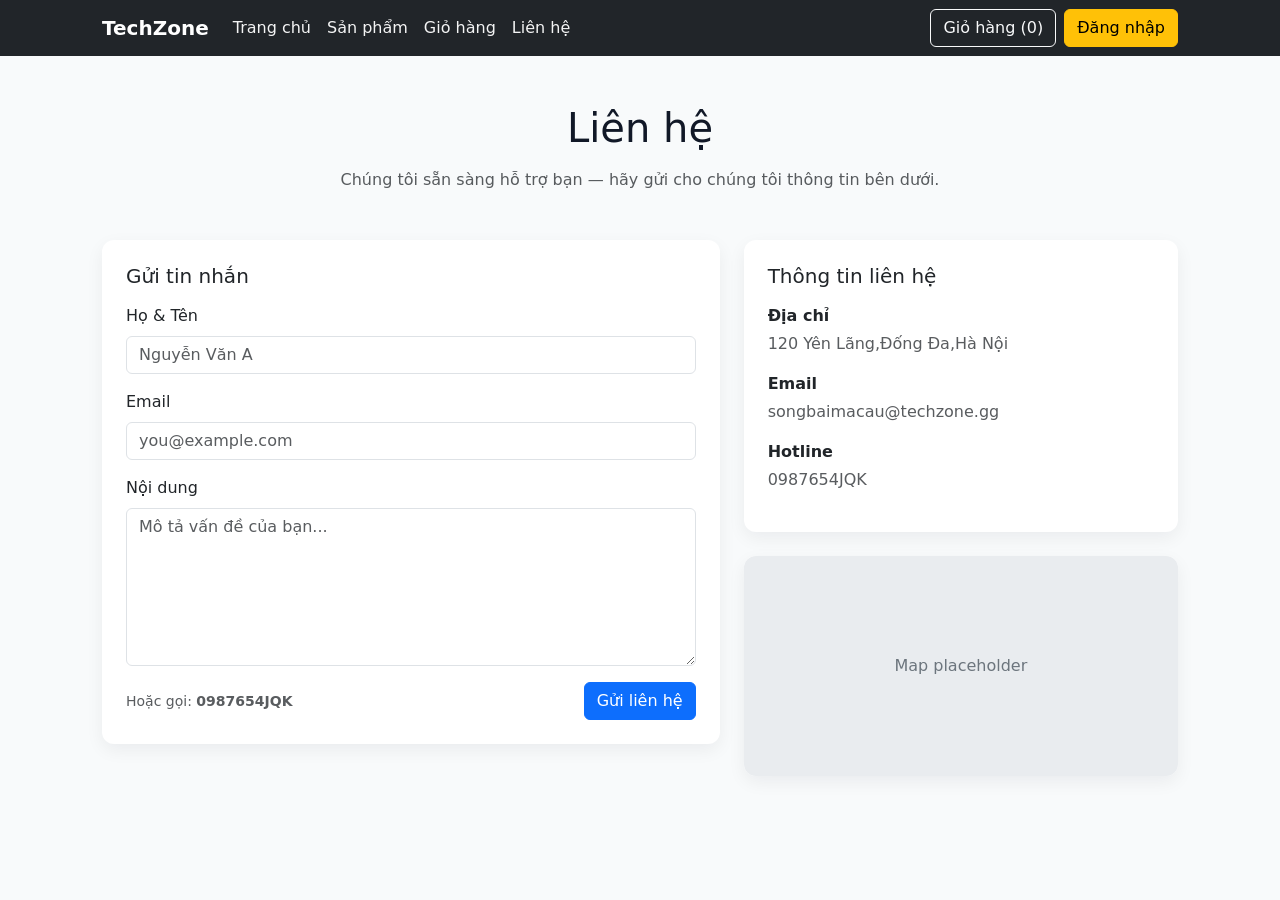
<file: contact.html>
<!doctype html>
<html lang="en">

<head>
    <!-- Required meta tags -->
    <meta charset="utf-8">
    <meta name="viewport" content="width=device-width, initial-scale=1">

    <!-- Bootstrap CSS -->
    <link href="https://cdn.jsdelivr.net/npm/bootstrap@5.3.2/dist/css/bootstrap.min.css" rel="stylesheet">
    <link rel="stylesheet" href="style.css">

    <title>Liên hệ - TechZone</title>
</head>

<body>
    <!-- NAVBAR -->
    <nav class="navbar navbar-expand-lg navbar-dark bg-dark">
        <div class="container">
            <a class="navbar-brand" href="#">TechZone</a>
            <button class="navbar-toggler" type="button" data-bs-toggle="collapse" data-bs-target="#navbarNav">
                <span class="navbar-toggler-icon"></span>
            </button>
            <div class="collapse navbar-collapse" id="navbarNav">
                <ul class="navbar-nav me-auto">
                    <li class="nav-item"><a class="nav-link active" href="#">Trang chủ</a></li>
                    <li class="nav-item"><a class="nav-link" href="product.html">Sản phẩm</a></li>
                    <li class="nav-item"><a class="nav-link" href="cart.html">Giỏ hàng</a></li>
                    <li class="nav-item"><a class="nav-link" href="contact.html">Liên hệ</a></li>
                </ul>
                <div class="d-flex">
                    <button class="btn btn-outline-light me-2" data-bs-toggle="modal" data-bs-target="#cartModal">
                        Giỏ hàng (<span id="cartCount">0</span>)
                    </button>
                    <button class="btn btn-warning" data-bs-toggle="modal" data-bs-target="#authModal" id="authBtn">Đăng
                        nhập</button>
                </div>
            </div>
        </div>
    </nav>
    <section class="py-5">
        <div class="container">
                <h1 class="text-center mb-3">Liên hệ</h1>
                <p class="text-center text-muted mb-5">Chúng tôi sẵn sàng hỗ trợ bạn — hãy gửi cho chúng tôi thông tin bên dưới.</p>

                <div class="row g-4">
                        <div class="col-lg-7">
                                <div class="card p-4">
                                        <h5 class="mb-3">Gửi tin nhắn</h5>
                                        <form id="contactForm">
                                                <div class="mb-3">
                                                        <label class="form-label">Họ & Tên</label>
                                                        <input type="text" class="form-control" id="contactName" placeholder="Nguyễn Văn A">
                                                </div>
                                                <div class="mb-3">
                                                        <label class="form-label">Email</label>
                                                        <input type="email" class="form-control" id="contactEmail" placeholder="you@example.com">
                                                </div>
                                                <div class="mb-3">
                                                        <label class="form-label">Nội dung</label>
                                                        <textarea class="form-control" id="contactMessage" rows="6" placeholder="Mô tả vấn đề của bạn..."></textarea>
                                                </div>
                                                <div class="d-flex justify-content-between align-items-center">
                                                        <small class="text-muted">Hoặc gọi: <strong>0987654JQK</strong></small>
                                                        <button type="submit" class="btn btn-primary">Gửi liên hệ</button>
                                                </div>
                                                <div id="contactAlert" class="mt-3" style="display:none"></div>
                                        </form>
                                </div>
                        </div>

                        <div class="col-lg-5">
                                <div class="card p-4 mb-4">
                                        <h5 class="mb-3">Thông tin liên hệ</h5>
                                        <p class="mb-1"><strong>Địa chỉ</strong></p>
                                        <p class="text-muted">120 Yên Lãng,Đống Đa,Hà Nội</p>
                                        <p class="mb-1"><strong>Email</strong></p>
                                        <p class="text-muted">songbaimacau@techzone.gg</p>
                                        <p class="mb-1"><strong>Hotline</strong></p>
                                        <p class="text-muted">0987654JQK</p>
                                </div>

                                <div class="card p-0 overflow-hidden">
                                        <div style="width:100%;height:220px;background:#e9ecef;display:flex;align-items:center;justify-content:center;color:#6c757d;">
                                                Map placeholder
                                        </div>
                                </div>
                        </div>
                </div>
        </div>
    </section>

    <!-- Cart modal (used by main.js) -->
    <div class="modal fade" id="cartModal">
        <div class="modal-dialog modal-lg">
            <div class="modal-content">
                <div class="modal-header">
                    <h5 class="modal-title">Giỏ hàng</h5>
                    <button class="btn-close" data-bs-dismiss="modal"></button>
                </div>
                <div class="modal-body" id="cartItems"></div>
            </div>
        </div>
    </div>

    <!-- Auth modal (used by main.js) -->
    <div class="modal fade" id="authModal">
        <div class="modal-dialog">
            <div class="modal-content">
                <div class="modal-header">
                    <h5 class="modal-title">Đăng ký / Đăng nhập</h5>
                    <button class="btn-close" data-bs-dismiss="modal"></button>
                </div>
                <div class="modal-body">
                    <input type="email" id="email" class="form-control mb-2" placeholder="Email">
                    <input type="password" id="password" class="form-control mb-2" placeholder="Mật khẩu">
                    <button class="btn btn-success w-100" onclick="register()">Đăng ký</button>
                    <button class="btn btn-primary w-100 mt-2" onclick="login()">Đăng nhập</button>
                    <p class="text-danger mt-2" id="authMsg"></p>
                </div>
            </div>
        </div>
    </div>

    <script src="https://cdn.jsdelivr.net/npm/bootstrap@5.3.2/dist/js/bootstrap.bundle.min.js"></script>
    <script src="main.js"></script>

</body>

</html>
</file>
<file: style.css>
/* Light / Clean theme for TechZone */
:root{
  --bg: #f8fafb;
  --card: #ffffff;
  --muted: #6c757d;
  --accent: #0d6efd; /* bootstrap primary */
  --soft-shadow: 0 6px 18px rgba(15, 23, 42, 0.06);
}

html,body{
  height:100%;
  background:var(--bg);
  color:#111827;
  font-family: Inter, system-ui, -apple-system, "Segoe UI", Roboto, "Helvetica Neue", Arial;
  -webkit-font-smoothing:antialiased;
}

.container{max-width:1100px}

/* Navbar */
.navbar-brand{font-weight:700}
.navbar-dark .navbar-nav .nav-link{color:rgba(255,255,255,0.95)}

/* Cards */
.card{background:var(--card);border-radius:12px;box-shadow:var(--soft-shadow);border:0}
.card .card-title{font-size:1rem;margin-bottom:0.25rem}

/* Product cards */
.card-img-top{height:160px;object-fit:cover;border-top-left-radius:12px;border-top-right-radius:12px}
.btn-primary{background:var(--accent);border-color:var(--accent)}
.btn-primary:hover{filter:brightness(0.95)}

/* Footer */
footer{padding:2.5rem 0;color:var(--muted);font-size:0.95rem}

/* Cart */
.cart-img{width:72px;height:72px;border-radius:8px;object-fit:cover}
.cart-summary{background:var(--card)}

/* Forms & inputs */
input[type="number"]{max-width:110px}

/* Small responsive tweaks */
@media (max-width:767px){
  .card-img-top{height:120px}
}

/* Utility */
.text-primary{color:var(--accent) !important}
</file>
